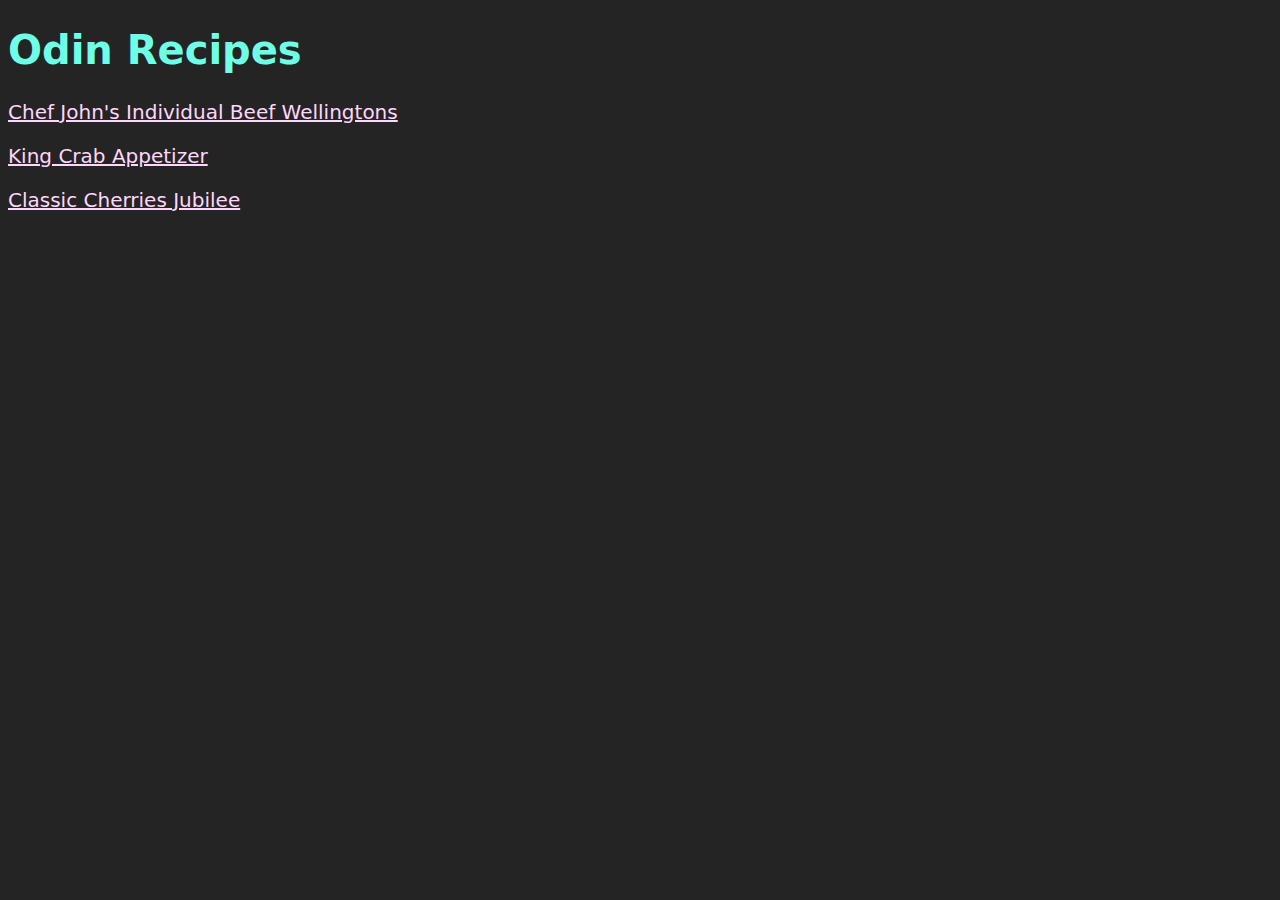
<file: index.html>
<!DOCTYPE html>
<html lang="en">

  <head>
    <meta charset="UTF-8">
    <meta name="viewport" content="width=device-width, initial-scale=1.0">
    <title>Recipes</title>
    <link rel="stylesheet" href="style.css">
  </head>

  <body class="font-setting">
    <h1 class="title">Odin Recipes</h1>
    <a href="recipes/wellington.html">Chef John's Individual Beef Wellingtons</a>
    <p></p>
    <a href="recipes/king_crab_appetizer.html">King Crab Appetizer</a>
    <p></p>
    <a href="recipes/cherries_jubilee.html">Classic Cherries Jubilee</a>
  </body>

</html>
</file>
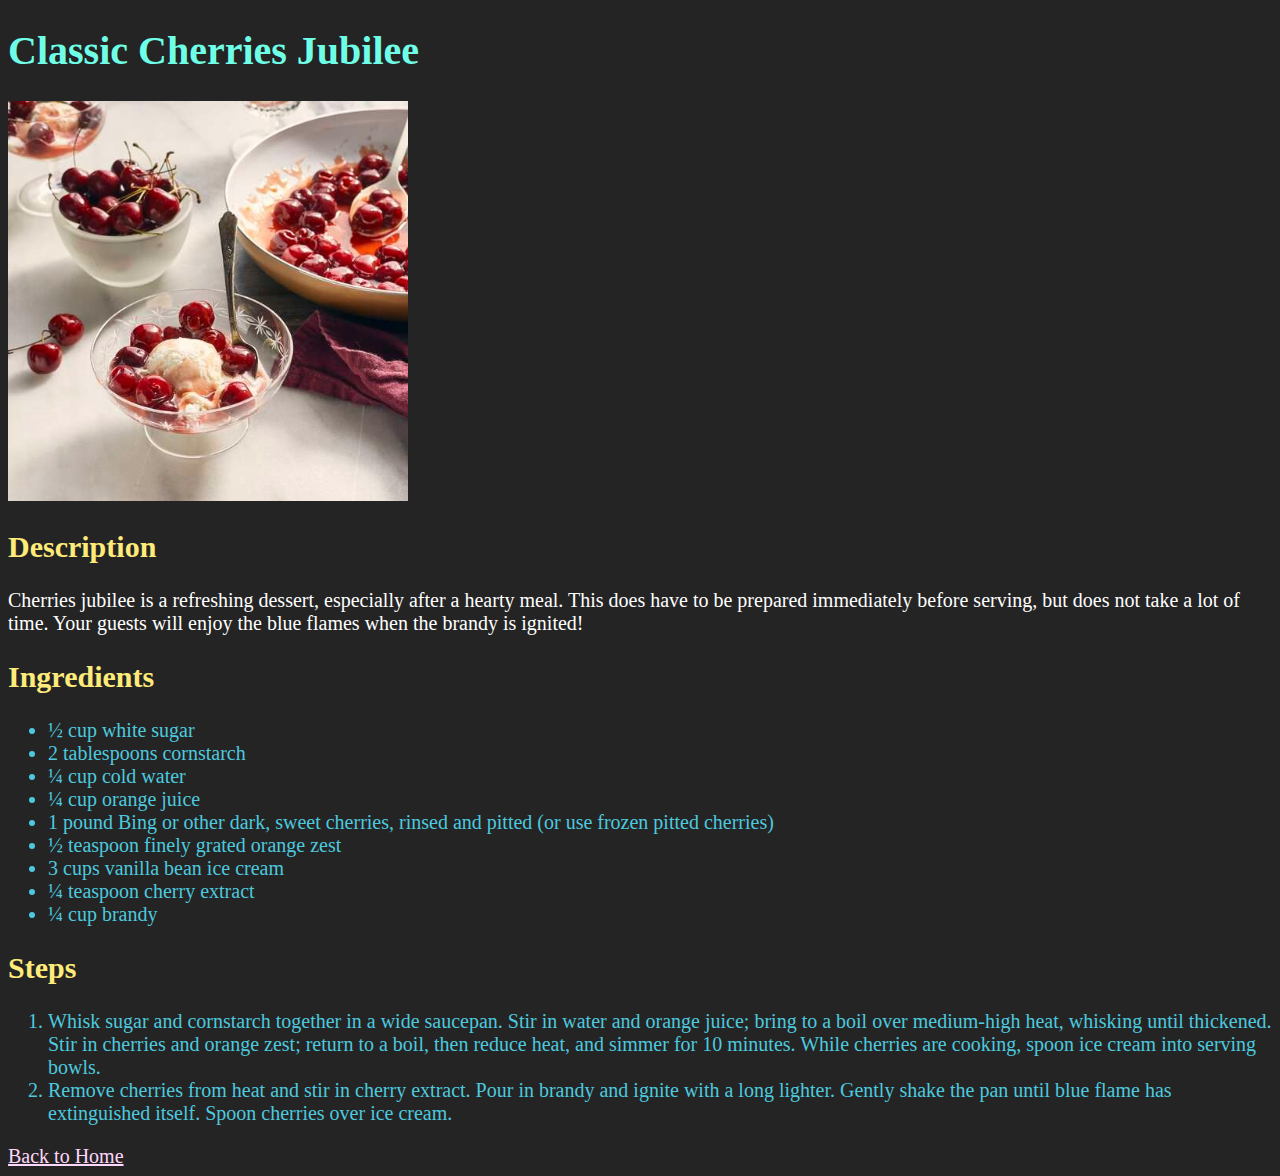
<file: recipes/cherries_jubilee.html>
<!DOCTYPE html>
<html lang="en">

  <head>
    <meta charset="UTF-8">
    <meta name="viewport" content="width=device-width, initial-scale=1.0">
    <title>Classic Cherries Jubilee</title>
    <link rel="stylesheet" href="../style.css">
  </head>

  <body>
    <h1 class="title">Classic Cherries Jubilee</h1>
    <img src="../images/cherriesjubilee.jpg" alt="Classic Cherries Jubilee" height="400">
    <h2 class="header">Description</h2>
    <p class="description">Cherries jubilee is a refreshing dessert, especially after a hearty meal. This does have to be prepared
      immediately before serving, but does not take a lot of time. Your guests will enjoy the blue flames when the
      brandy is ignited!</p>
    <h2 class="header">Ingredients</h2>
    <ul>
      <li>½ cup white sugar</li>
      <li>2 tablespoons cornstarch</li>
      <li>¼ cup cold water</li>
      <li>¼ cup orange juice</li>
      <li>1 pound Bing or other dark, sweet cherries, rinsed and pitted (or use frozen pitted cherries)</li>
      <li>½ teaspoon finely grated orange zest</li>
      <li>3 cups vanilla bean ice cream</li>
      <li>¼ teaspoon cherry extract</li>
      <li>¼ cup brandy</li>
    </ul>
    <h2 class="header">Steps</h2>
    <ol>
      <li>Whisk sugar and cornstarch together in a wide saucepan. Stir in water and orange juice; bring to a boil over
        medium-high heat, whisking until thickened. Stir in cherries and orange zest; return to a boil, then reduce
        heat, and simmer for 10 minutes. While cherries are cooking, spoon ice cream into serving bowls.</li>
      <li>Remove cherries from heat and stir in cherry extract. Pour in brandy and ignite with a long lighter. Gently
        shake the pan until blue flame has extinguished itself. Spoon cherries over ice cream.</li>
    </ol>
    <a href="../index.html">Back to Home</a>
  </body>

</html>
</file>
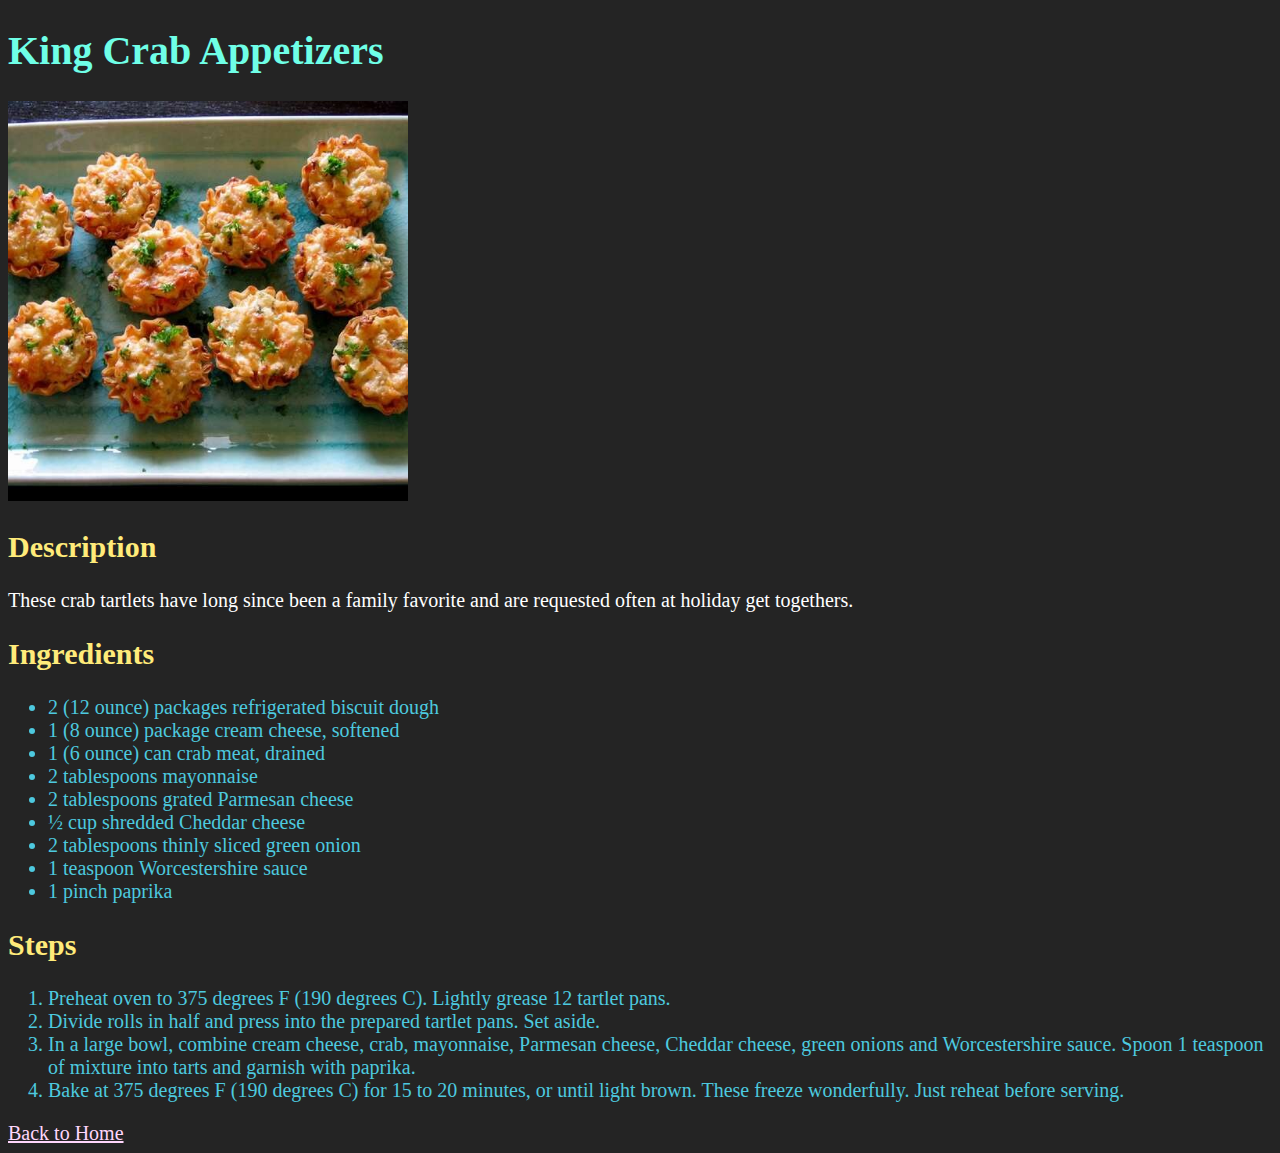
<file: recipes/king_crab_appetizer.html>
<!DOCTYPE html>
<html lang="en">

  <head>
    <meta charset="UTF-8">
    <meta name="viewport" content="width=device-width, initial-scale=1.0">
    <title>King Crab Appetizers</title>
    <link rel="stylesheet" href="../style.css">
  </head>

  <body>
    <h1 class="title">King Crab Appetizers</h1>
    <img src="../images/kingcrabappetizer.jpg" alt="King Crab Appetizers" height="400">
    <h2 class="header">Description</h2>
    <p class="description">These crab tartlets have long since been a family favorite and are requested often at holiday get togethers.</p>
    <h2 class="header">Ingredients</h2>
    <ul>
      <li>2 (12 ounce) packages refrigerated biscuit dough</li>
      <li>1 (8 ounce) package cream cheese, softened</li>
      <li>1 (6 ounce) can crab meat, drained</li>
      <li>2 tablespoons mayonnaise</li>
      <li>2 tablespoons grated Parmesan cheese</li>
      <li>½ cup shredded Cheddar cheese</li>
      <li>2 tablespoons thinly sliced green onion</li>
      <li>1 teaspoon Worcestershire sauce</li>
      <li>1 pinch paprika</li>
    </ul>
    <h2 class="header">Steps</h2>
    <ol>
      <li>Preheat oven to 375 degrees F (190 degrees C). Lightly grease 12 tartlet pans.</li>
      <li>Divide rolls in half and press into the prepared tartlet pans. Set aside.</li>
      <li>In a large bowl, combine cream cheese, crab, mayonnaise, Parmesan cheese, Cheddar cheese, green onions and
        Worcestershire sauce. Spoon 1 teaspoon of mixture into tarts and garnish with paprika.</li>
      <li>Bake at 375 degrees F (190 degrees C) for 15 to 20 minutes, or until light brown. These freeze wonderfully.
        Just reheat before serving.</li>
    </ol>
    <a href="../index.html">Back to Home</a>
  </body>

</html>
</file>
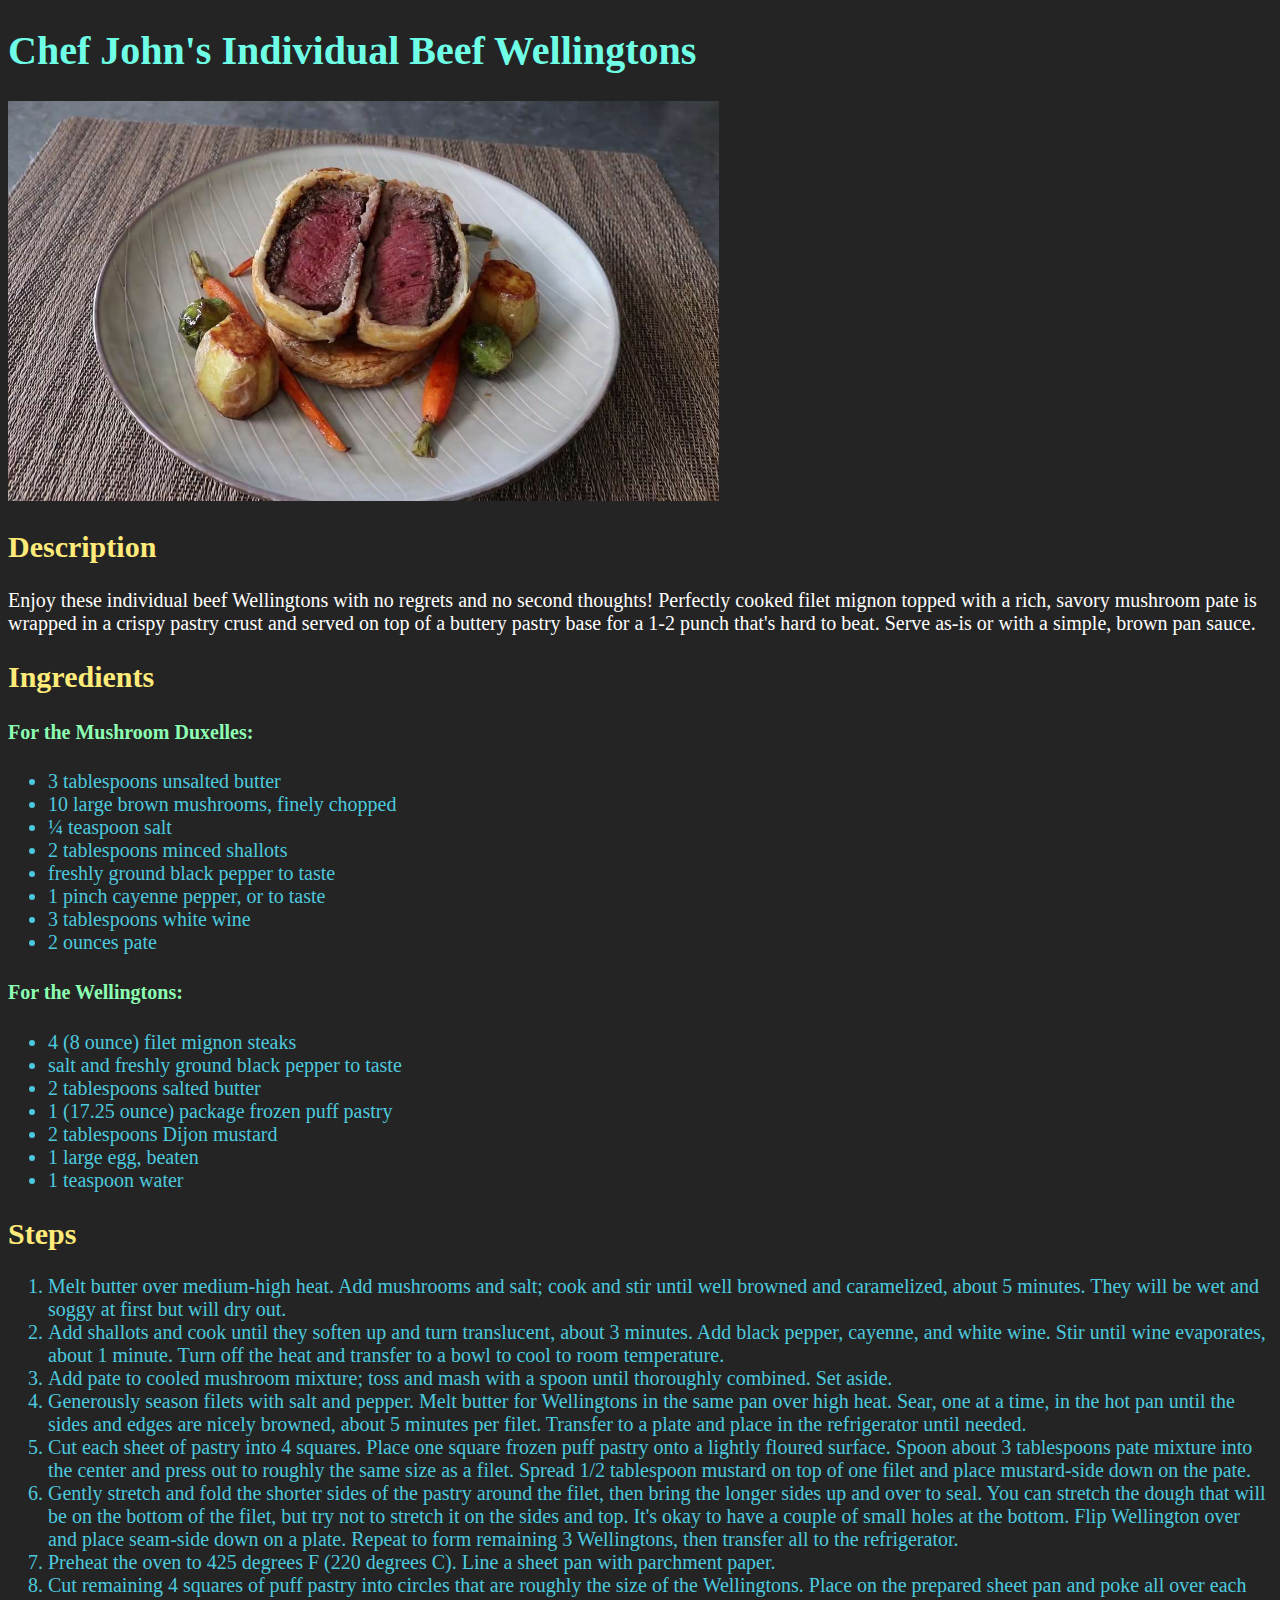
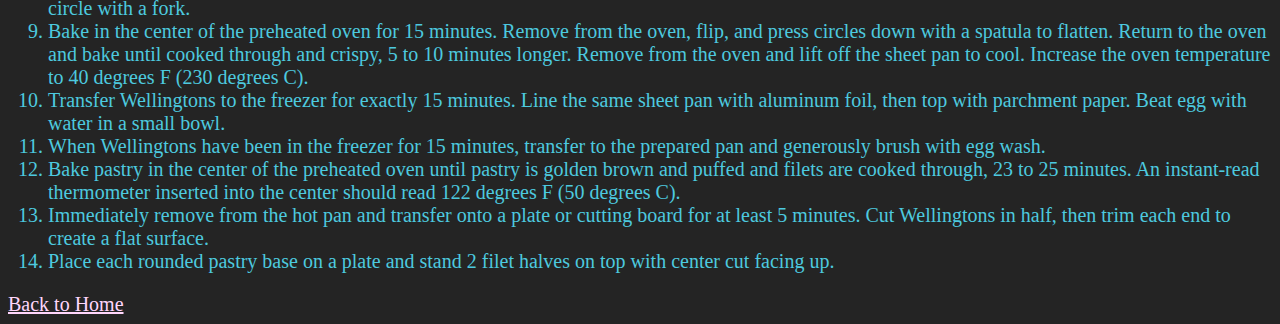
<file: recipes/wellington.html>
<!DOCTYPE html>
<html lang="en">

  <head>
    <meta charset="UTF-8">
    <meta name="viewport" content="width=device-width, initial-scale=1.0">
    <title>Chef John's Individual Beef Wellingtons</title>
    <link rel="stylesheet" href="../style.css">
  </head>

  <body>
    <h1 class="title">Chef John's Individual Beef Wellingtons</h1>
    <img src="../images/wellington.jpg" alt="Chef John's Indivisual Beef Wellingtons" height="400">
    <h2 class="header">Description</h2>
    <p class="description">Enjoy these individual beef Wellingtons with no regrets and no second thoughts! Perfectly cooked filet mignon
      topped with a rich, savory mushroom pate is wrapped in a crispy pastry crust and served on top of a buttery pastry
      base for a 1-2 punch that's hard to beat. Serve as-is or with a simple, brown pan sauce.</p>
    <h2 class="header">Ingredients</h2>
    <h4 class="inner-header">For the Mushroom Duxelles:</h4>
    <ul>
      <li>3 tablespoons unsalted butter</li>
      <li>10 large brown mushrooms, finely chopped</li>
      <li>¼ teaspoon salt</li>
      <li>2 tablespoons minced shallots</li>
      <li>freshly ground black pepper to taste</li>
      <li>1 pinch cayenne pepper, or to taste</li>
      <li>3 tablespoons white wine</li>
      <li>2 ounces pate</li>
    </ul>
    <h4 class="inner-header">For the Wellingtons:</h4>
    <ul>
      <li>4 (8 ounce) filet mignon steaks</li>
      <li>salt and freshly ground black pepper to taste</li>
      <li>2 tablespoons salted butter</li>
      <li>1 (17.25 ounce) package frozen puff pastry</li>
      <li>2 tablespoons Dijon mustard</li>
      <li>1 large egg, beaten</li>
      <li>1 teaspoon water</li>
    </ul>
    <h2 class="header">Steps</h2>
    <ol>
      <li>Melt butter over medium-high heat. Add mushrooms and salt; cook and stir until well browned and caramelized,
        about 5 minutes. They will be wet and soggy at first but will dry out.</li>
      <li>Add shallots and cook until they soften up and turn translucent, about 3 minutes. Add black pepper, cayenne,
        and white wine. Stir until wine evaporates, about 1 minute. Turn off the heat and transfer to a bowl to cool to
        room temperature.</li>
      <li>Add pate to cooled mushroom mixture; toss and mash with a spoon until thoroughly combined. Set aside.</li>
      <li>Generously season filets with salt and pepper. Melt butter for Wellingtons in the same pan over high heat.
        Sear, one at a time, in the hot pan until the sides and edges are nicely browned, about 5 minutes per filet.
        Transfer to a plate and place in the refrigerator until needed.</li>
      <li>Cut each sheet of pastry into 4 squares. Place one square frozen puff pastry onto a lightly floured surface.
        Spoon about 3 tablespoons pate mixture into the center and press out to roughly the same size as a filet. Spread
        1/2 tablespoon mustard on top of one filet and place mustard-side down on the pate.</li>
      <li>Gently stretch and fold the shorter sides of the pastry around the filet, then bring the longer sides up and
        over to seal. You can stretch the dough that will be on the bottom of the filet, but try not to stretch it on
        the sides and top. It's okay to have a couple of small holes at the bottom. Flip Wellington over and place
        seam-side down on a plate. Repeat to form remaining 3 Wellingtons, then transfer all to the refrigerator.</li>
      <li>Preheat the oven to 425 degrees F (220 degrees C). Line a sheet pan with parchment paper.</li>
      <li>Cut remaining 4 squares of puff pastry into circles that are roughly the size of the Wellingtons. Place on the
        prepared sheet pan and poke all over each circle with a fork.</li>
      <li>Bake in the center of the preheated oven for 15 minutes. Remove from the oven, flip, and press circles down
        with a spatula to flatten. Return to the oven and bake until cooked through and crispy, 5 to 10 minutes longer.
        Remove from the oven and lift off the sheet pan to cool. Increase the oven temperature to 40 degrees F (230
        degrees C).</li>
      <li>Transfer Wellingtons to the freezer for exactly 15 minutes. Line the same sheet pan with aluminum foil, then
        top with parchment paper. Beat egg with water in a small bowl.</li>
      <li>When Wellingtons have been in the freezer for 15 minutes, transfer to the prepared pan and generously brush
        with egg wash.</li>
      <li>Bake pastry in the center of the preheated oven until pastry is golden brown and puffed and filets are cooked
        through, 23 to 25 minutes. An instant-read thermometer inserted into the center should read 122 degrees F (50
        degrees C).</li>
      <li>Immediately remove from the hot pan and transfer onto a plate or cutting board for at least 5 minutes. Cut
        Wellingtons in half, then trim each end to create a flat surface.</li>
      <li>Place each rounded pastry base on a plate and stand 2 filet halves on top with center cut facing up.</li>
    </ol>
    <a href="../index.html">Back to Home</a>
  </body>

</html>
</file>
<file: style.css>
.font-setting {
  font-family: Verdana, "DejaVu Sans", sans-serif;
}

body {
  background-color: #242424;
  color: #4dc9df;
  font-size: 20px;
}

.description {
  color: white
}

.title {
  color: #6fffe7
}

.header {
  color: #ffeb7a
}

.inner-header {
  color: #8dffb3
}

a {
  color: #ffd6fc
}
</file>
